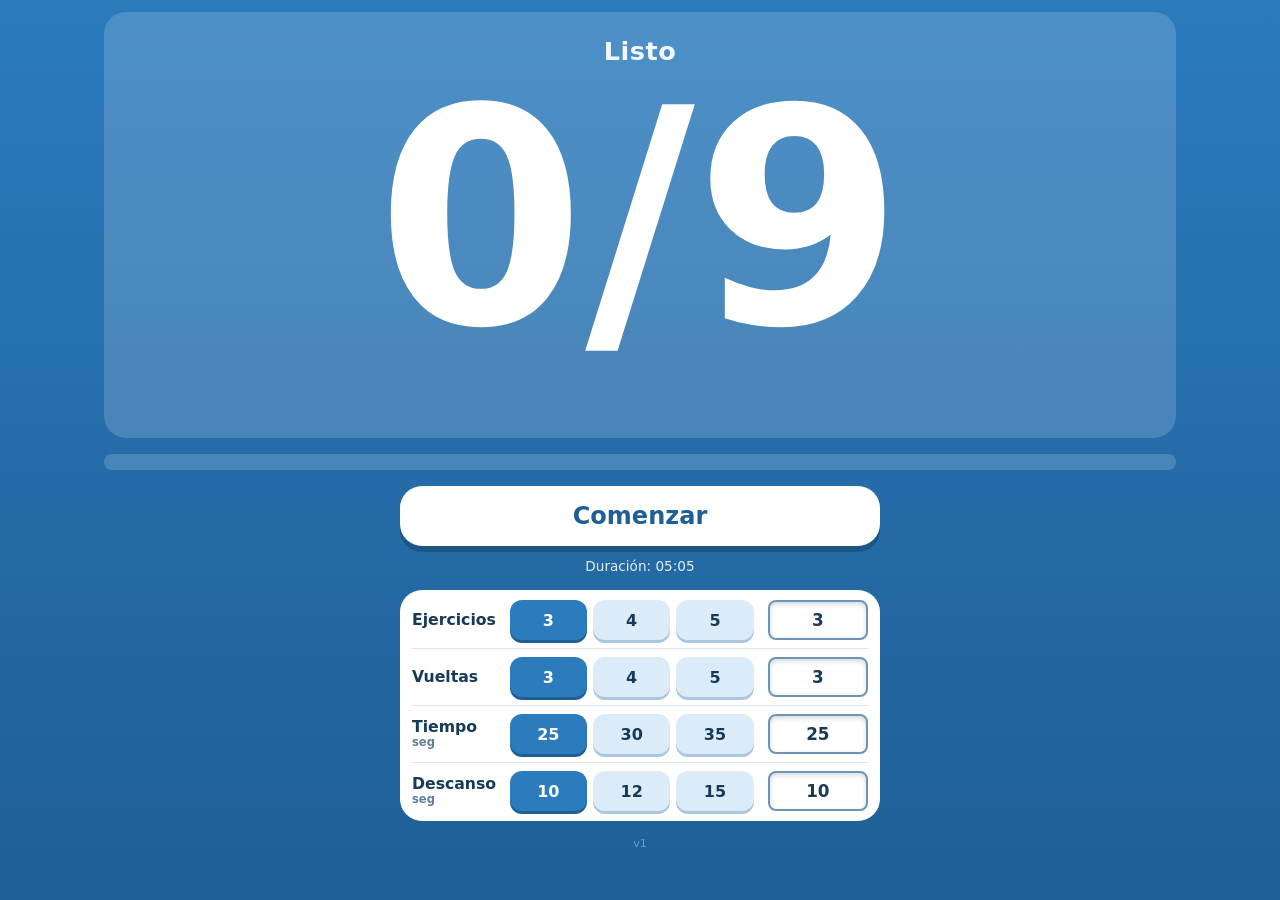
<file: index.html>
<!DOCTYPE html>
<html lang="es">
<head>
  <meta charset="utf-8">
  <meta name="viewport" content="width=device-width, initial-scale=1, viewport-fit=cover">
  <meta name="theme-color" content="#2b7bbd">
  <meta name="apple-mobile-web-app-capable" content="yes">
  <meta name="mobile-web-app-capable" content="yes">
  <title>Tabata</title>
  <link rel="manifest" href="manifest.json">
  <link rel="icon" href="icons/icon-192.png">
  <link rel="apple-touch-icon" href="icons/icon-192.png">
  <link rel="stylesheet" href="style.css">
</head>
<body>
  <main class="app">

    <section class="display" id="display" data-phase="idle" aria-live="polite">
      <div class="phase" id="phase">Listo</div>
      <div class="count" id="count" data-len="3">0/9</div>
      <div class="seconds" id="seconds">&nbsp;</div>
    </section>

    <div class="progress" id="progress" role="progressbar" aria-label="Progreso total"
         aria-valuemin="0" aria-valuemax="100" aria-valuenow="0">
      <div class="progress-fill" id="progressFill"></div>
    </div>

    <div class="actions">
      <div class="controls">
        <button type="button" class="start" id="startBtn">Comenzar</button>
        <button type="button" class="pause" id="pauseBtn" data-state="pause" aria-label="Pausar" hidden>
          <svg class="i-pause" viewBox="0 0 24 24" aria-hidden="true">
            <rect x="6" y="5" width="4" height="14" rx="1.2"/><rect x="14" y="5" width="4" height="14" rx="1.2"/>
          </svg>
          <svg class="i-play" viewBox="0 0 24 24" aria-hidden="true">
            <path d="M8 5.5v13a1 1 0 0 0 1.5.86l10.5-6.5a1 1 0 0 0 0-1.72L9.5 4.64A1 1 0 0 0 8 5.5z"/>
          </svg>
        </button>
      </div>
      <p class="duration">Duración: <span id="duration">--:--</span></p>
    </div>

    <section class="config" id="config" aria-label="Configuración"></section>

    <p class="version" id="version"></p>

  </main>

  <script src="version.js"></script>
  <script>
  /* ============================================================
     CONFIGURACIÓN (editá acá los valores rápidos y por defecto)
     ============================================================ */
  const PREP_SECONDS = 5;   // cuenta antes de empezar y al reanudar

  const CONFIG = [
    { key: 'ejercicios', label: 'Ejercicios', unit: '',     presets: [3, 4, 5],    def: 3,  min: 1, max: 99  },
    { key: 'vueltas',    label: 'Vueltas',    unit: '',     presets: [3, 4, 5],    def: 3,  min: 1, max: 99  },
    { key: 'tiempo',     label: 'Tiempo',     unit: 'seg',  presets: [25, 30, 35], def: 25, min: 1, max: 999 },
    { key: 'descanso',   label: 'Descanso',   unit: 'seg',  presets: [10, 12, 15], def: 10, min: 0, max: 999 },
  ];

  /* Nombres de los archivos dentro de /sounds (sin extensión) */
  const SOUND = {
    count3: '3-sound',
    count2: '2-sound',
    count1: '1-sound',
    restStart: 'buzzer-sound',
    workStart: 'fight-bell-sound',
    end: 'end-sound',
  };

  /* ============================================================
     ESTADO
     ============================================================ */
  const $ = (id) => document.getElementById(id);
  const displayEl = $('display'), phaseEl = $('phase'), countEl = $('count'),
        secondsEl = $('seconds'), startBtn = $('startBtn'), pauseBtn = $('pauseBtn'),
        durationEl = $('duration'), configEl = $('config'),
        progressEl = $('progress'), progressFill = $('progressFill');

  const values = {};
  const inputs = {};
  const presetBtns = {};

  let running = false;
  let paused = false;
  let phases = [];
  let offsets = [];      // segundos acumulados al inicio de cada fase
  let planned = 1;       // duración total real de la rutina
  let idx = 0;
  let phaseStart = 0;
  let pausedElapsed = 0; // ms transcurridos de la fase al pausar
  let lastCount = null;
  let timerId = null;
  let wakeLock = null;

  // Cuenta previa (inicio y reanudar)
  let prepEnd = null;
  let prepDone = null;
  let prepLast = null;

  /* ============================================================
     UI DE CONFIGURACIÓN
     ============================================================ */
  function clamp(cfg, n) {
    return Math.min(cfg.max, Math.max(cfg.min, Math.round(n)));
  }

  function buildConfig() {
    CONFIG.forEach((cfg) => {
      values[cfg.key] = cfg.def;

      const group = document.createElement('div');
      group.className = 'group';

      const label = document.createElement('label');
      label.htmlFor = 'in-' + cfg.key;
      label.innerHTML = cfg.label + (cfg.unit ? ' <small>' + cfg.unit + '</small>' : '');

      const row = document.createElement('div');
      row.className = 'row';

      presetBtns[cfg.key] = cfg.presets.map((p) => {
        const b = document.createElement('button');
        b.type = 'button';
        b.className = 'preset';
        b.textContent = p;
        b.addEventListener('click', () => setValue(cfg, p, true));
        row.appendChild(b);
        return b;
      });

      const input = document.createElement('input');
      input.type = 'number';
      input.id = 'in-' + cfg.key;
      input.inputMode = 'numeric';
      input.min = cfg.min;
      input.max = cfg.max;
      input.value = cfg.def;
      input.addEventListener('input', () => {
        const n = parseInt(input.value, 10);
        if (Number.isNaN(n)) return;
        setValue(cfg, n, false);
      });
      input.addEventListener('change', () => { input.value = values[cfg.key]; });

      // Al tocar el campo se selecciona todo, así lo que escribas reemplaza el número
      let justFocused = false;
      input.addEventListener('focus', () => {
        justFocused = true;
        setTimeout(() => input.select(), 0);
      });
      input.addEventListener('mouseup', (e) => {   // evita que el clic deseleccione
        if (justFocused) { e.preventDefault(); justFocused = false; }
      });
      row.appendChild(input);
      inputs[cfg.key] = input;

      group.append(label, row);
      configEl.appendChild(group);
    });
  }

  function setValue(cfg, n, syncInput) {
    values[cfg.key] = clamp(cfg, n);
    if (syncInput) inputs[cfg.key].value = values[cfg.key];
    syncPresets(cfg);
    refresh();
  }

  function syncPresets(cfg) {
    presetBtns[cfg.key].forEach((b, i) => {
      b.classList.toggle('active', cfg.presets[i] === values[cfg.key]);
    });
  }

  function lockConfig(locked) {
    configEl.classList.toggle('locked', locked);
    configEl.querySelectorAll('button, input').forEach((el) => { el.disabled = locked; });
  }

  /* ============================================================
     CÁLCULOS
     ============================================================ */
  function totalExercises() { return values.ejercicios * values.vueltas; }

  function totalSeconds() {
    const n = totalExercises();
    return n * values.tiempo + Math.max(0, n - 1) * values.descanso;
  }

  function fmt(s) {
    const h = Math.floor(s / 3600);
    const m = Math.floor((s % 3600) / 60);
    const sec = s % 60;
    const mm = String(m).padStart(2, '0'), ss = String(sec).padStart(2, '0');
    return h ? h + ':' + mm + ':' + ss : mm + ':' + ss;
  }

  /* Un descanso entre cada ejercicio, ninguno antes del primero ni después del último */
  function buildPhases() {
    const n = totalExercises();
    const list = [];
    for (let i = 1; i <= n; i++) {
      list.push({ type: 'work', n: i, dur: values.tiempo });
      if (i < n && values.descanso > 0) list.push({ type: 'rest', n: i, dur: values.descanso });
    }
    return list;
  }

  /* ============================================================
     PANTALLA
     ============================================================ */
  function setDisplay(phase, label, count, secs) {
    displayEl.dataset.phase = phase;
    phaseEl.textContent = label;
    countEl.textContent = count;
    countEl.dataset.len = String(count).length;   // el CSS ajusta el tamaño según el largo
    secondsEl.innerHTML = secs === '' ? '&nbsp;' : secs;
  }

  function setProgress(frac) {
    const f = Math.min(1, Math.max(0, frac));
    progressFill.style.transform = 'scaleX(' + f + ')';
    progressEl.setAttribute('aria-valuenow', Math.round(f * 100));
  }

  function setPauseIcon(isPaused) {
    pauseBtn.dataset.state = isPaused ? 'paused' : 'pause';
    pauseBtn.setAttribute('aria-label', isPaused ? 'Reanudar' : 'Pausar');
  }

  function refresh() {
    durationEl.textContent = fmt(totalSeconds());
    if (!running) {
      setDisplay('idle', 'Listo', '0/' + totalExercises(), '');
      setProgress(0);
    }
  }

  function renderPhase(p) {
    const isWork = p.type === 'work';
    setDisplay(p.type, isWork ? 'Ejercicio' : 'Descanso', p.n + '/' + totalExercises(), p.dur + ' s');
  }

  /* ============================================================
     SONIDO (Web Audio: baja latencia y funciona offline)
     ============================================================ */
  let ctx = null;
  const buffers = {};

  async function loadSound(name) {
    for (const ext of ['ogg', 'mp3']) {      // mp3 sólo como respaldo (iPhone)
      try {
        const res = await fetch('sounds/' + name + '.' + ext);
        if (!res.ok) continue;
        buffers[name] = await ctx.decodeAudioData(await res.arrayBuffer());
        return;
      } catch (e) { /* probar siguiente formato */ }
    }
  }

  function initAudio() {
    const AC = window.AudioContext || window.webkitAudioContext;
    if (!AC) return;
    ctx = new AC();
    Object.values(SOUND).forEach(loadSound);
  }

  function play(name) {
    if (!ctx || !buffers[name]) return;
    const src = ctx.createBufferSource();
    src.buffer = buffers[name];
    src.connect(ctx.destination);
    src.start();
  }

  /* ============================================================
     TEMPORIZADOR
     ============================================================ */
  function enterPhase(i, withSound, t) {
    idx = i;
    phaseStart = t;
    lastCount = null;
    renderPhase(phases[i]);
    if (withSound) play(phases[i].type === 'work' ? SOUND.workStart : SOUND.restStart);
  }

  /* Cuenta previa de PREP_SECONDS; al terminar llama a onDone(momentoExacto) */
  function beginPrep(countText, onDone) {
    prepEnd = performance.now() + PREP_SECONDS * 1000;
    prepDone = onDone;
    prepLast = null;
    pauseBtn.disabled = true;
    setDisplay('prep', 'Prepárate', countText, PREP_SECONDS + ' s');
  }

  function tick() {
    const now = performance.now();

    // ---- Cuenta previa ----
    if (prepEnd !== null) {
      if (now < prepEnd) {
        const secs = Math.ceil((prepEnd - now) / 1000);
        secondsEl.textContent = secs + ' s';
        if (secs >= 1 && secs <= 3 && secs !== prepLast) {
          prepLast = secs;
          play(SOUND['count' + secs]);
        }
        return;
      }
      const end = prepEnd, done = prepDone;
      prepEnd = null;
      prepDone = null;
      pauseBtn.disabled = false;
      done(end);
    }

    // ---- Avanza de fase (en bucle por si la pestaña estuvo en segundo plano) ----
    for (;;) {
      const p = phases[idx];
      const end = phaseStart + p.dur * 1000;
      if (now < end) break;
      if (idx === phases.length - 1) { finish(); return; }
      enterPhase(idx + 1, now - end < 1000, end);
    }

    const p = phases[idx];
    const left = p.dur - (now - phaseStart) / 1000;
    const secs = Math.ceil(left);
    secondsEl.textContent = secs + ' s';
    setProgress((offsets[idx] + (now - phaseStart) / 1000) / planned);

    // Cuenta regresiva 3-2-1 (no se repite con el sonido de inicio de fase)
    if (secs >= 1 && secs <= 3 && secs < p.dur && secs !== lastCount) {
      lastCount = secs;
      play(SOUND['count' + secs]);
    }
  }

  function start() {
    if (ctx && ctx.state === 'suspended') ctx.resume();   // el toque desbloquea el audio
    phases = buildPhases();
    planned = 0;
    offsets = phases.map((p) => { const o = planned; planned += p.dur; return o; });
    running = true;
    paused = false;
    idx = 0;
    setPauseIcon(false);
    pauseBtn.hidden = false;
    lockConfig(true);
    startBtn.textContent = 'Detener';
    startBtn.classList.add('is-running');
    requestWake();
    beginPrep('0/' + totalExercises(), (t) => enterPhase(0, true, t));
    timerId = setInterval(tick, 50);
  }

  function togglePause() {
    if (!running || prepEnd !== null) return;       // durante la cuenta previa no se pausa
    if (ctx && ctx.state === 'suspended') ctx.resume();

    if (!paused) {
      paused = true;
      clearInterval(timerId);
      pausedElapsed = performance.now() - phaseStart;
      phaseEl.textContent = 'En pausa';
      setPauseIcon(true);
    } else {
      paused = false;
      setPauseIcon(false);
      const p = phases[idx];
      beginPrep(p.n + '/' + totalExercises(), (t) => {
        phaseStart = t - pausedElapsed;             // retoma justo donde quedó
        renderPhase(p);
        play(SOUND.workStart);                      // campana al reanudar
      });
      timerId = setInterval(tick, 50);
    }
  }

  function endRun() {
    clearInterval(timerId);
    running = false;
    paused = false;
    prepEnd = null;
    prepDone = null;
    pauseBtn.hidden = true;
    pauseBtn.disabled = false;
    lockConfig(false);
    startBtn.textContent = 'Comenzar';
    startBtn.classList.remove('is-running');
    releaseWake();
  }

  function stop() {
    endRun();
    refresh();
  }

  function finish() {
    endRun();
    play(SOUND.end);
    const n = totalExercises();
    setDisplay('done', '¡Terminado!', n + '/' + n, '');
    setProgress(1);
  }

  startBtn.addEventListener('click', () => (running ? stop() : start()));
  pauseBtn.addEventListener('click', togglePause);

  /* ============================================================
     PANTALLA ENCENDIDA DURANTE EL ENTRENAMIENTO
     ============================================================ */
  async function requestWake() {
    try {
      if ('wakeLock' in navigator) wakeLock = await navigator.wakeLock.request('screen');
    } catch (e) { /* no soportado o denegado */ }
  }
  function releaseWake() {
    if (wakeLock) { wakeLock.release().catch(() => {}); wakeLock = null; }
  }
  document.addEventListener('visibilitychange', () => {
    if (running && document.visibilityState === 'visible') requestWake();
  });

  /* ============================================================
     INICIO
     ============================================================ */
  $('version').textContent = APP_VERSION;
  buildConfig();
  CONFIG.forEach(syncPresets);
  refresh();
  initAudio();

  if ('serviceWorker' in navigator) {
    window.addEventListener('load', () => navigator.serviceWorker.register('sw.js').catch(() => {}));
  }
  </script>
</body>
</html>
</file>
<file: style.css>
/* ============================================================
   TEMA — cambiá sólo estas variables para rehacer los colores
   ============================================================ */
:root {
  --bg:        #2b7bbd;   /* azul principal */
  --bg-deep:   #1f5f96;   /* azul más oscuro (degradado, botón detener) */
  --surface:   #ffffff;   /* tarjeta de configuración */
  --ink:       #173a58;   /* texto sobre blanco */
  --ink-soft:  #5f7f9b;   /* texto secundario sobre blanco */
  --line:      #dbe7f1;   /* separadores claros */
  --on-bg:     #ffffff;   /* texto sobre el azul */

  --idle:      rgba(255, 255, 255, 0.16);  /* detrás del número, en espera */
  --prep:      rgba(255, 255, 255, 0.32);  /* detrás del número, cuenta previa */
  --go:        #1fa35a;                    /* detrás del número, ejercicio */
  --rest:      #d8454c;                    /* detrás del número, descanso */
  --pause:     rgba(255, 255, 255, 0.22);  /* botón de pausa */

  /* Botones de valores rápidos (relieve) vs. campo manual (hundido) */
  --key:          #dcebf8;
  --key-edge:     #a9c7e1;
  --field-border: #6f93b3;

  --radius:    22px;
  --radius-sm: 12px;
  --font: ui-rounded, "SF Pro Rounded", system-ui, -apple-system, "Segoe UI", Roboto, sans-serif;
}

* { box-sizing: border-box; }

html { -webkit-text-size-adjust: 100%; }

body {
  margin: 0;
  min-height: 100vh;
  min-height: 100dvh;
  background: linear-gradient(180deg, var(--bg) 0%, var(--bg-deep) 100%) fixed;
  color: var(--on-bg);
  font-family: var(--font);
  -webkit-tap-highlight-color: transparent;
}

.app {
  max-width: 480px;
  margin: 0 auto;
  display: grid;
  gap: 12px;
  padding:
    calc(env(safe-area-inset-top, 0px) + 12px)
    calc(env(safe-area-inset-right, 0px) + 14px)
    calc(env(safe-area-inset-bottom, 0px) + 14px)
    calc(env(safe-area-inset-left, 0px) + 14px);
}

/* ---------- Número grande ---------- */
.display {
  text-align: center;
  padding: 18px 10px 14px;
  border-radius: var(--radius);
  background: var(--idle);
  transition: background-color 0.3s ease, color 0.3s ease;
}
.display[data-phase="prep"] { background: var(--prep); }
.display[data-phase="work"] { background: var(--go); }
.display[data-phase="rest"] { background: var(--rest); }
.display[data-phase="done"] { background: var(--surface); color: var(--bg-deep); }

.phase {
  font-size: 1.05rem;
  font-weight: 700;
  letter-spacing: 0.02em;
  opacity: 0.92;
}

/* El tamaño depende del largo del texto ("3/9" = 3, "1/12" = 4, "10/12" = 5) */
.count {
  font-size: clamp(4.5rem, 29vw, 9.5rem);
  font-weight: 800;
  line-height: 1;
  margin: 4px 0 2px;
  font-variant-numeric: tabular-nums;
}
.count[data-len="3"] { font-size: clamp(5rem, 46vw, 13rem); }
.count[data-len="4"] { font-size: clamp(5rem, 38vw, 11rem); }

.seconds {
  font-size: 1.5rem;
  font-weight: 700;
  min-height: 1.9rem;
  font-variant-numeric: tabular-nums;
}

/* ---------- Barra de progreso ---------- */
.progress {
  height: 12px;
  border-radius: 999px;
  background: var(--idle);
  overflow: hidden;
}
.progress-fill {
  height: 100%;
  width: 100%;
  border-radius: 999px;
  background: var(--surface);
  transform: scaleX(0);
  transform-origin: left center;
}

/* ---------- Botones de inicio / pausa ---------- */
.controls { display: flex; gap: 10px; }

.start {
  flex: 1;
  min-width: 0;
  padding: 16px;
  border: 0;
  border-radius: var(--radius);
  background: var(--surface);
  color: var(--bg-deep);
  font: inherit;
  font-size: 1.5rem;
  font-weight: 800;
  cursor: pointer;
  box-shadow: 0 6px 0 rgba(0, 0, 0, 0.2);
  transition: transform 0.08s ease, box-shadow 0.08s ease;
}
.start:active { transform: translateY(4px); box-shadow: 0 2px 0 rgba(0, 0, 0, 0.2); }
.start.is-running { background: var(--ink); color: var(--on-bg); }

.pause {
  flex: none;
  width: 62px;
  display: grid;
  place-items: center;
  border: 0;
  border-radius: var(--radius);
  background: var(--pause);
  color: var(--on-bg);
  cursor: pointer;
  box-shadow: 0 6px 0 rgba(0, 0, 0, 0.2);
  transition: transform 0.08s ease, box-shadow 0.08s ease, opacity 0.2s ease;
}
.pause:active { transform: translateY(4px); box-shadow: 0 2px 0 rgba(0, 0, 0, 0.2); }
.pause[hidden] { display: none; }
.pause:disabled { opacity: 0.4; }
.pause svg { width: 28px; height: 28px; fill: currentColor; }
.pause .i-play { display: none; }
.pause[data-state="paused"] .i-pause { display: none; }
.pause[data-state="paused"] .i-play { display: block; }

.duration {
  margin: 12px 0 0;
  text-align: center;
  font-size: 0.85rem;
  opacity: 0.88;
}

/* ---------- Configuración (compacta) ---------- */
.config {
  background: var(--surface);
  color: var(--ink);
  border-radius: var(--radius);
  padding: 2px 12px;
  transition: opacity 0.2s ease;
}
.config.locked { opacity: 0.55; }

.group {
  display: grid;
  grid-template-columns: 5.6rem 1fr;
  align-items: center;
  gap: 8px;
  padding: 8px 0;
  border-bottom: 1px solid var(--line);
}
.group:last-child { border-bottom: 0; }

.group label {
  display: flex;
  flex-direction: column;
  font-size: 0.98rem;
  font-weight: 700;
  line-height: 1.15;
}
.group label small {
  font-size: 0.72rem;
  font-weight: 600;
  color: var(--ink-soft);
}

.row {
  display: grid;
  grid-template-columns: repeat(3, 1fr) 1.4fr;
  gap: 6px;
  align-items: center;
}

/* Botones: macizos, con relieve y color propio */
.preset {
  min-width: 0;
  min-height: 40px;
  border: 0;
  border-radius: var(--radius-sm);
  background: var(--key);
  color: var(--ink);
  font: inherit;
  font-size: 1rem;
  font-weight: 800;
  cursor: pointer;
  box-shadow: 0 3px 0 var(--key-edge);
  transition: transform 0.06s ease, box-shadow 0.06s ease;
}
.preset:active { transform: translateY(2px); box-shadow: 0 1px 0 var(--key-edge); }
.preset.active {
  background: var(--bg);
  color: var(--on-bg);
  box-shadow: 0 3px 0 var(--bg-deep);
}

/* Campo manual: blanco, hundido y con borde oscuro, separado de los botones */
.row input {
  width: calc(100% - 8px);
  margin-left: 8px;
  min-width: 0;
  min-height: 40px;
  padding: 0 4px;
  border: 2px solid var(--field-border);
  border-radius: 8px;
  background: #fff;
  box-shadow: inset 0 2px 5px rgba(23, 58, 88, 0.2);
  color: var(--ink);
  font: inherit;
  font-size: 1.05rem;       /* 16px o más evita el zoom de iOS al escribir */
  font-weight: 700;
  text-align: center;
  -moz-appearance: textfield;
  appearance: textfield;
}
.row input::-webkit-inner-spin-button,
.row input::-webkit-outer-spin-button { -webkit-appearance: none; margin: 0; }
.row input:focus {
  outline: none;
  border-color: var(--bg);
  box-shadow: inset 0 2px 5px rgba(23, 58, 88, 0.2), 0 0 0 3px rgba(43, 123, 189, 0.3);
}

.preset:focus-visible,
.start:focus-visible,
.pause:focus-visible {
  outline: 3px solid var(--ink);
  outline-offset: 2px;
}

button:disabled, input:disabled { cursor: default; }

/* ---------- Versión ---------- */
.version {
  margin: 0;
  text-align: center;
  font-size: 0.7rem;
  opacity: 0.35;
}

@media (prefers-reduced-motion: reduce) {
  * { transition: none !important; }
}

/* ============================================================
   ESCRITORIO — pantalla ancha: el número crece y usa la pantalla,
   la configuración y los botones se quedan en una columna de 480px
   ============================================================ */
@media (min-width: 800px) {
  :root {
    /* Alto disponible para el número: pantalla menos el resto de elementos */
    --fit-h: clamp(7rem, calc(100vh - 600px), 30rem);
  }

  .app {
    max-width: 1100px;
    gap: 16px;
  }

  .display { padding: 24px 20px 18px; }
  .phase   { font-size: 1.6rem; }
  .seconds { font-size: 2.4rem; min-height: 3rem; }

  /* Mismo criterio que en el celular: el tamaño depende del largo del texto,
     limitado por el ancho de la pantalla y por el alto disponible */
  .count                { font-size: min(calc((min(100vw, 1100px) - 80px) / 2.9), var(--fit-h)); }
  .count[data-len="4"]  { font-size: min(calc((min(100vw, 1100px) - 80px) / 2.3), var(--fit-h)); }
  .count[data-len="3"]  { font-size: min(calc((min(100vw, 1100px) - 80px) / 1.7), var(--fit-h)); }

  .progress { height: 16px; }

  .actions,
  .config {
    width: 100%;
    max-width: 480px;
    margin-inline: auto;
  }
}
</file>
